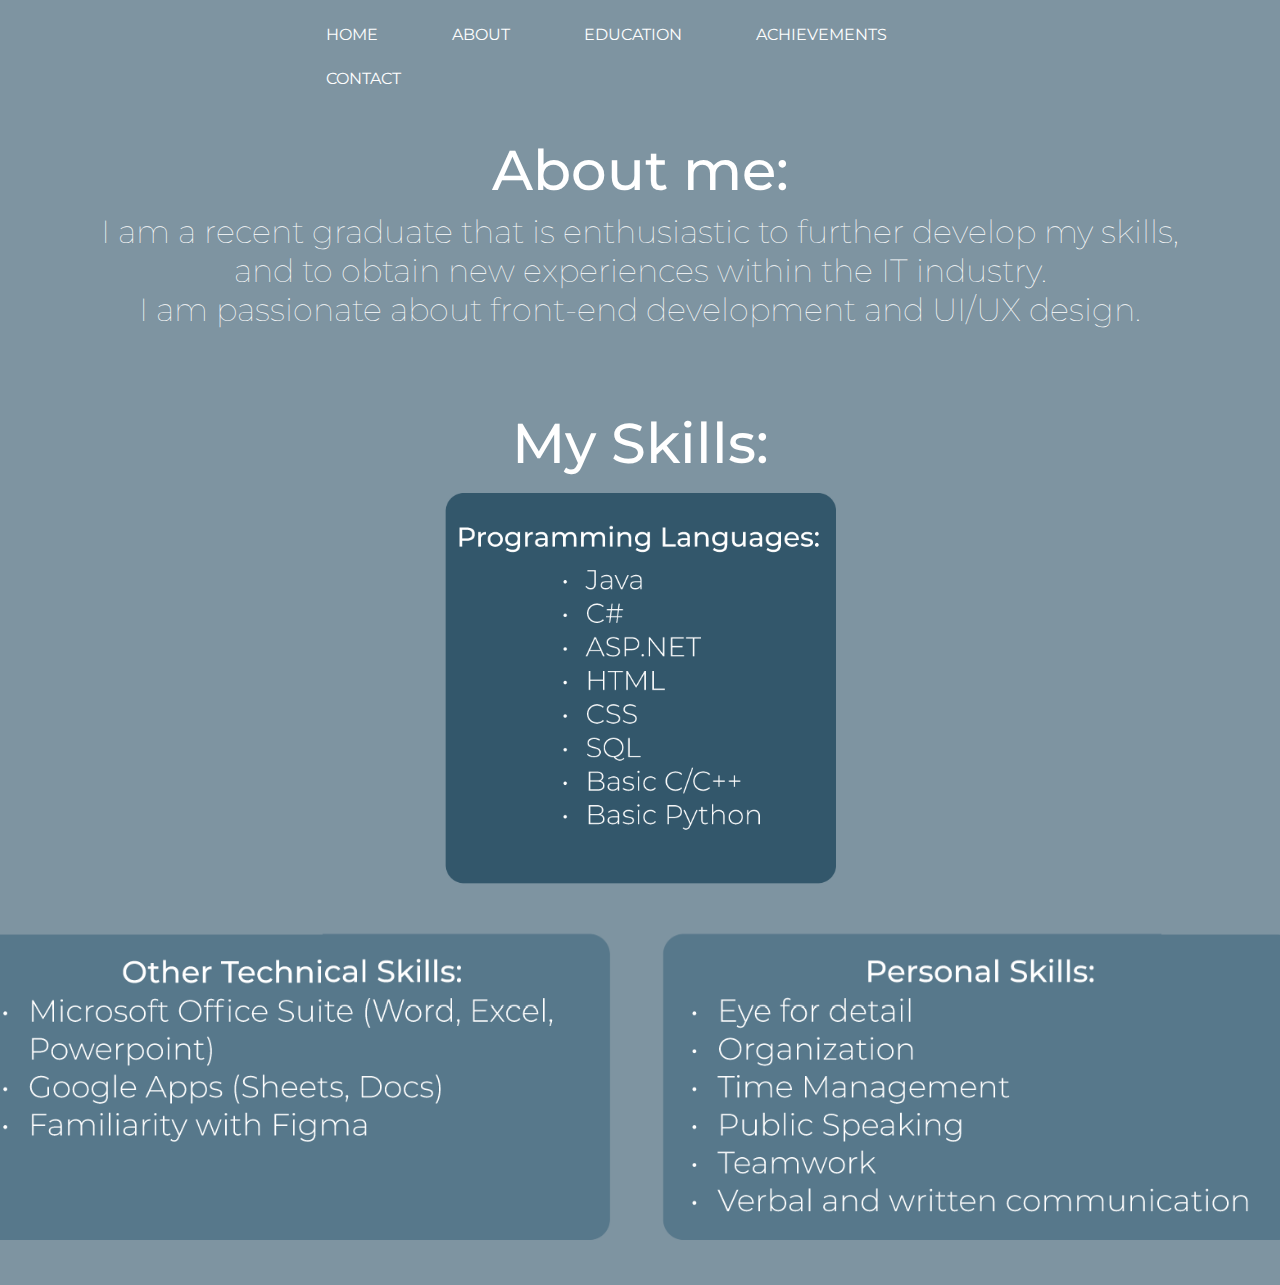
<file: About.html>
<!DOCTYPE html>
<html lang="en">
<head>
    <meta charset="UTF-8">
    <meta http-equiv="X-UA-Compatible" content="IE=edge">
    <meta name="viewport" content="width=device-width, initial-scale=1.0">
    <link rel="stylesheet" href="Stylesheets/navbar.css"/>
    <link rel="stylesheet" href="Stylesheets/About.css"/>
    <link href='https://fonts.googleapis.com/css?family=Montserrat' rel='stylesheet'/>
    <link href="https://fonts.googleapis.com/css2?family=Montserrat:wght@100&display=swap" rel="stylesheet">
    <title>About</title>
</head>
<body>
    <header>
        <div class="containerNav">
            <nav>
                <ul>
                    <li><a href="Welcome.html">Home</a></li>
                    <li><a href="About.html">About</a></li>
                    <li><a href="Education.html">Education</a></li>
                    <li><a href="Achievement.html">Achievements</a></li>
                    <li><a href="Contact.html">Contact</a></li>
                </ul>
            </nav>
        </div>
    </header>
    <div class="container">
        <h2>About me:</h2>
        <p>I am a recent graduate that is enthusiastic to further develop my skills, 
        <br/>and to obtain new experiences within the IT industry. 
        <br/>I am passionate about front-end development and UI/UX design.</p>

        <h2>My Skills:</h2>
        <div class="center">
            <img src="Images/languages.png" alt="language"><br/>
        </div>
    </div>
    <div class="center">
        <img src="Images/skills.png" alt="skills">
    </div>
</body>
</html>
</file>
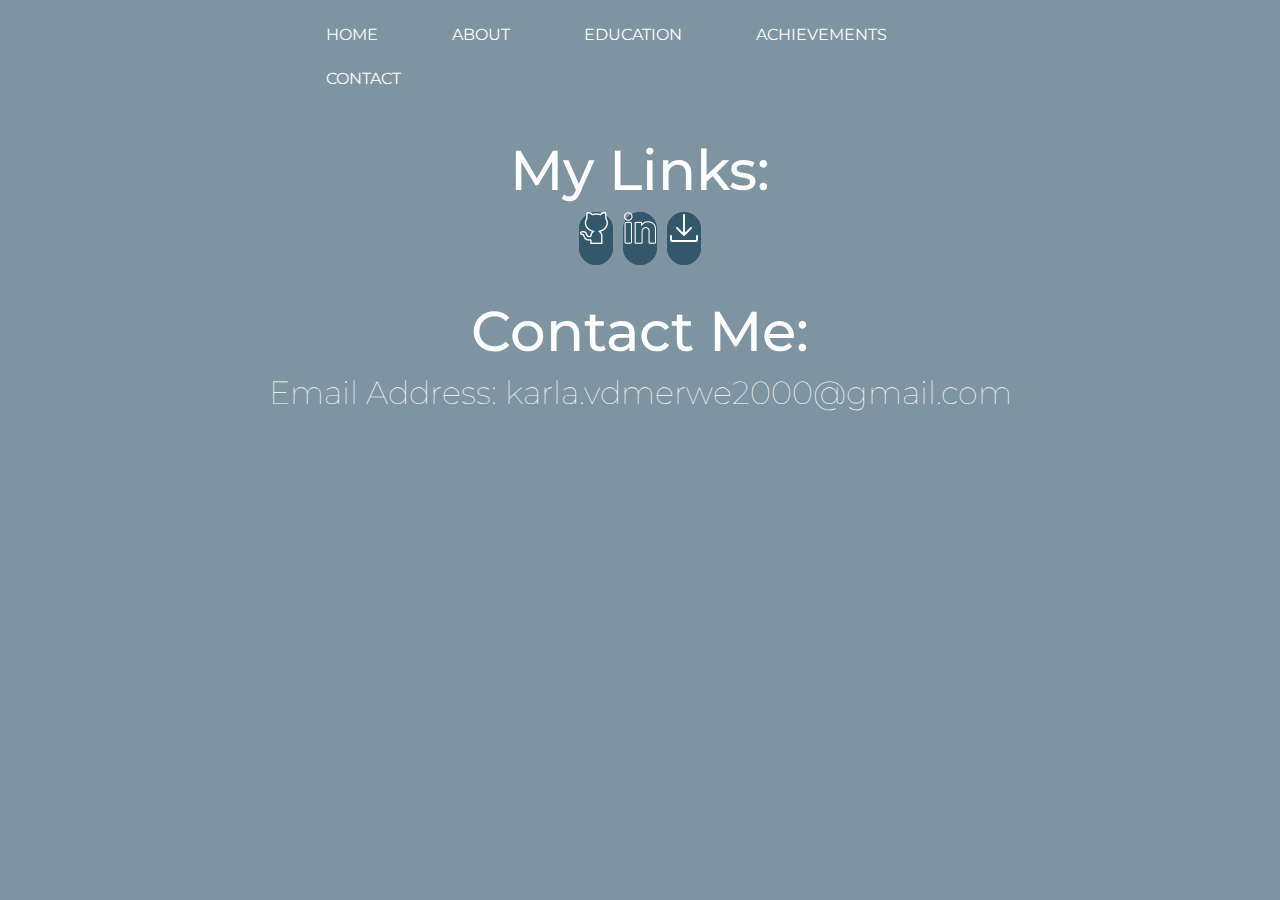
<file: Contact.html>
<!DOCTYPE html>
<html lang="en">
<head>
    <meta charset="UTF-8">
    <meta http-equiv="X-UA-Compatible" content="IE=edge">
    <meta name="viewport" content="width=device-width, initial-scale=1.0">
    <link rel="stylesheet" href="Stylesheets/navbar.css"/>
    <link rel="stylesheet" href="Stylesheets/Contact.css"/>
    <link href='https://fonts.googleapis.com/css?family=Montserrat' rel='stylesheet'/>
    <link href="https://fonts.googleapis.com/css2?family=Montserrat:wght@100&display=swap" rel="stylesheet">
    <title>Contact</title>
</head>
<body>
    <header>
        <div class="containerNav">
            <nav>
                <ul>
                    <li><a href="Welcome.html">Home</a></li>
                    <li><a href="About.html">About</a></li>
                    <li><a href="Education.html">Education</a></li>
                    <li><a href="Achievement.html">Achievements</a></li>
                    <li><a href="Contact.html">Contact</a></li>
                </ul>
            </nav>
        </div>
    </header>
    <div class="container">
        <h2>My Links:</h2>
    </div>
    <div class="containerLinks">
        <div class="tooltip">
            <a class="btn" href="https://github.com/KarlavdMerwe">
                <img src="Images/github.png" alt="github"/>
            </a>
            <span class="tooltiptext">Navigate to Github</span>
        </div>
        <div class="tooltip">
            <a class="btn" href="https://www.linkedin.com/in/karla-van-der-merwe-11b499224/">
                <img src="Images/linkedin.png" alt="linkedin"/>
            </a>
            <span class="tooltiptext">Navigate to Linkedin</span>
        </div>
        <div class="tooltip">
            <a class="btn" href="./Karla van der Merwe-CV.pdf" download="./Karla van der Merwe-CV.pdf">
                <img src="Images/download.png" alt="download"/>
            </a>
            <span class="tooltiptext">Download Resume</span>
        </div>
    </div>

    <div class="container">
        <h2>Contact Me:</h2>
        <p>Email Address: karla.vdmerwe2000@gmail.com</p>
    </div>
</body>
</html>
</file>
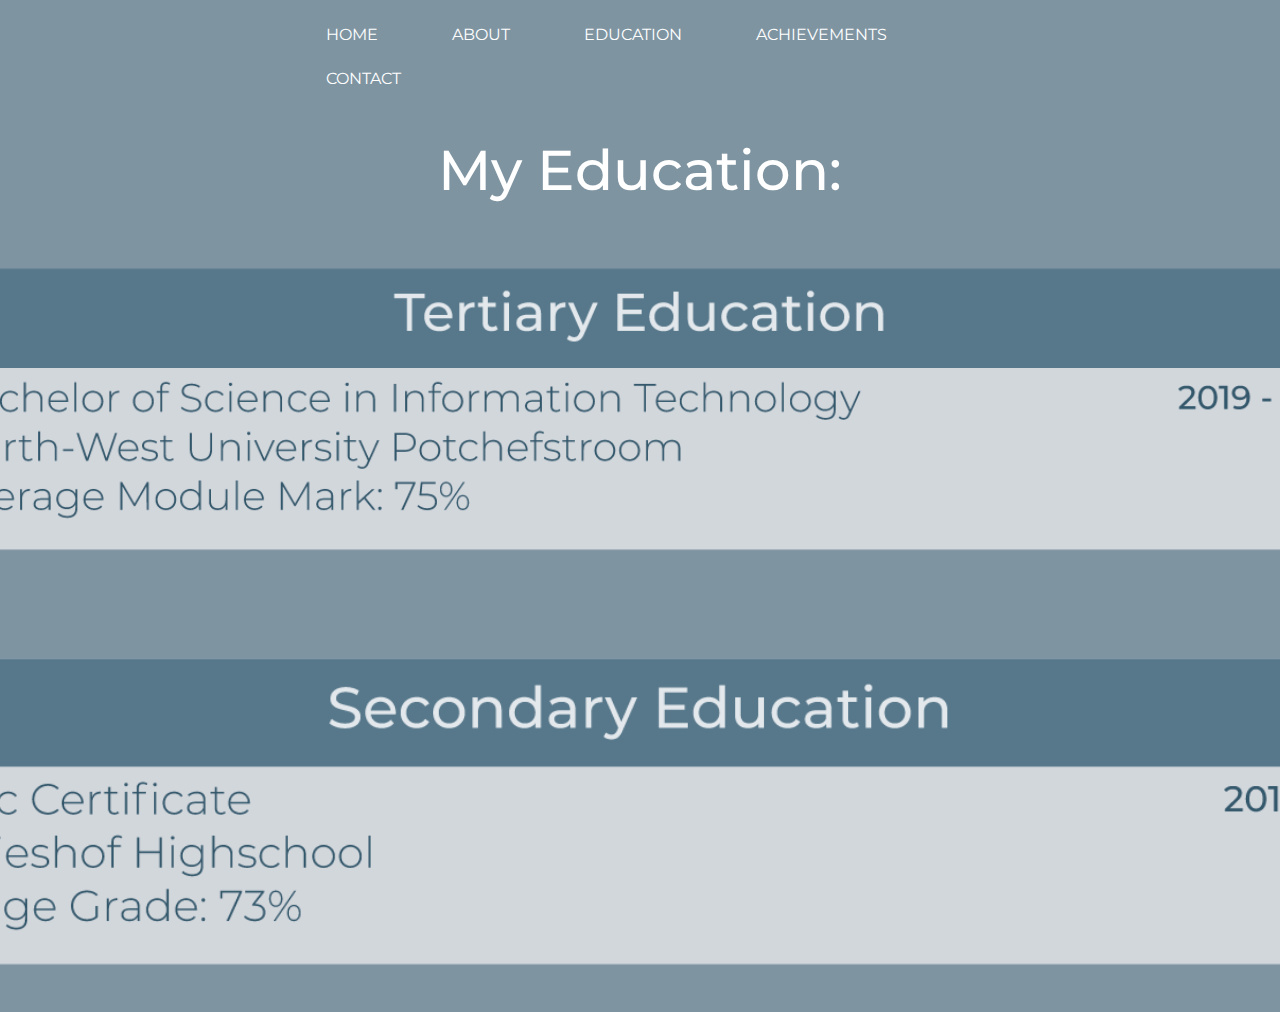
<file: Education.html>
<!DOCTYPE html>
<html lang="en">
<head>
    <meta charset="UTF-8">
    <meta http-equiv="X-UA-Compatible" content="IE=edge">
    <meta name="viewport" content="width=device-width, initial-scale=1.0">
    <link rel="stylesheet" href="Stylesheets/navbar.css"/>
    <link rel="stylesheet" href="Stylesheets/About.css"/>
    <link href='https://fonts.googleapis.com/css?family=Montserrat' rel='stylesheet'/>
    <title>Education</title>
</head>
<body>
    <header>
        <div class="containerNav">
            <nav>
                <ul>
                    <li><a href="Welcome.html">Home</a></li>
                    <li><a href="About.html">About</a></li>
                    <li><a href="Education.html">Education</a></li>
                    <li><a href="Achievement.html">Achievements</a></li>
                    <li><a href="Contact.html">Contact</a></li>
                </ul>
            </nav>
        </div>
    </header>
    <div class="container">
        <h2>My Education:</h2>
    </div> 
    <div class="center">
        <img src="Images/tertiary.png" alt="tertiary"><br/>
    </div>
    <div class="center">
        <img src="Images/second.png" alt="second"><br/>
    </div>
</body>
</html>
</file>
<file: Stylesheets/navbar.css>
body{
    margin: 0;
    font-family: 'Montserrat', sans-serif;
    font-weight: 300;
    background: #7e94a1;
    font-weight: normal;
}

.containerNav{
    width: 60%;
    margin: 0 auto;
}

header{
    background: #7e94a1;
}

header::after{
    content: '';
    display: table;
    clear: both;
}

nav {
    float: center;
}

nav ul {
    margin: 0;
    padding: 0;
    list-style: none;
}

nav li{
    display: inline-block;
    margin-left: 70px;
    padding-top: 25px;

    position: relative;
}

nav ul > li > a {
    color: white;
    text-decoration: none;
    text-transform: uppercase;
    font-size: 16px;
} 

nav a:hover {
    color: #33576b;
}

nav a::before {
    content: '';
    display: block;
    height: 5px;
    width: 100%;
    background-color: #33576b;

    position: absolute;
    top: 0;
    width: 0%;

    transition: all ease-in-out 250ms;
}

nav a:hover::before {
    width: 100%;
}
</file>
<file: Stylesheets/About.css>
body {
    margin: 0;
    font-family: 'Montserrat', sans-serif;
}

/* HEADERS */

h1 {
    font-size: 5.4rem;
    color: white;
    margin-bottom: 5rem;
    display: flex;
    justify-content: center
    
  }
  
  h2 {
    font-size: 3.5rem;
    margin-top: 3rem;
    margin-bottom: 0.5rem;
    font-weight: 500;
    color: white;
    display: flex;
    justify-content: center
  }

  p{
      margin-top: 0%;
      font-size: 2rem;
      color: white;
      font-weight: lighter;
      display: flex;
      text-align: center;
  }

/* UTILITIES */

.container{
    width: auto;
    height: auto;
    display: grid;
    justify-content: center;
  }
  
  .center {
    display: flex;
    /*align-items: center;*/
    height: 400px;
    justify-content: center;
  }
</file>
<file: Stylesheets/Contact.css>
body {
    margin: 0;
    font-family: 'Montserrat', sans-serif;
}

/* HEADERS */

h1 {
    font-size: 5.4rem;
    color: white;
    margin-bottom: 5rem;
    display: flex;
    justify-content: center
    
  }
  
  h2 {
    font-size: 3.5rem;
    margin-top: 3rem;
    margin-bottom: 0.5rem;
    font-weight: 500;
    color: white;
    display: flex;
    justify-content: center
  }

  p{
      margin-top: 0%;
      font-size: 2rem;
      color: white;
      font-weight: lighter;
      display: flex;
      text-align: center;
  }


/* UTILITIES */

.container{
    width: auto;
    height: auto;
    display: grid;
    justify-content: center;
  }
  
  .center {
    display: flex;
    /*align-items: center;*/
    height: 400px;
    justify-content: center;
  }

.containerLinks{
  width: auto;
  height: auto;
  display: grid;
  grid-template-columns: repeat(3, 12px);
  grid-template-columns: repeat(3, auto);
  column-gap: 10px;
  align-items: center;
  justify-content: center;
}

/* BUTTONS */
.btn {
    padding: 1rem 0;
    width: 3rem;
    height: 3rem;
    text-align: center;
    border: 0.1rem solid #33576b;
    margin-bottom: 1rem;
    text-decoration: none;
    color: #33576b;
    background-color: #33576b;
    border-radius: 20px;
  }
  
  .btn:hover {
    cursor: pointer;
    box-shadow: 0 0.4rem 1.4rem 0 #33576b;
    transform: translateY(-0.1rem);
    transition: transform 150ms;
  }

  .btn img{
    height: 2rem;
    width: 2rem;
    position: relative;
    align-items: center;
    justify-content: center;
  }


/* TOOLTIPS */
.tooltip {
  position: relative;
  display: inline-block;
  border-bottom: 1px dotted #33576b;
}

.tooltip .tooltiptext {
  visibility: hidden;
  width: 120px;
  background-color: #57788b;
  color: #fff;
  text-align: center;
  border-radius: 6px;
  padding: 5px 0;
  position: absolute;
  z-index: 1;
  bottom: 100%;
  left: 50%;
  margin-left: -60px;
  
  /* Fade in tooltip - takes 1 second to go from 0% to 100% opac: */
  opacity: 0;
  transition: opacity 1s;
}

.tooltip:hover .tooltiptext {
  visibility: visible;
  opacity: 1;
}
</file>
